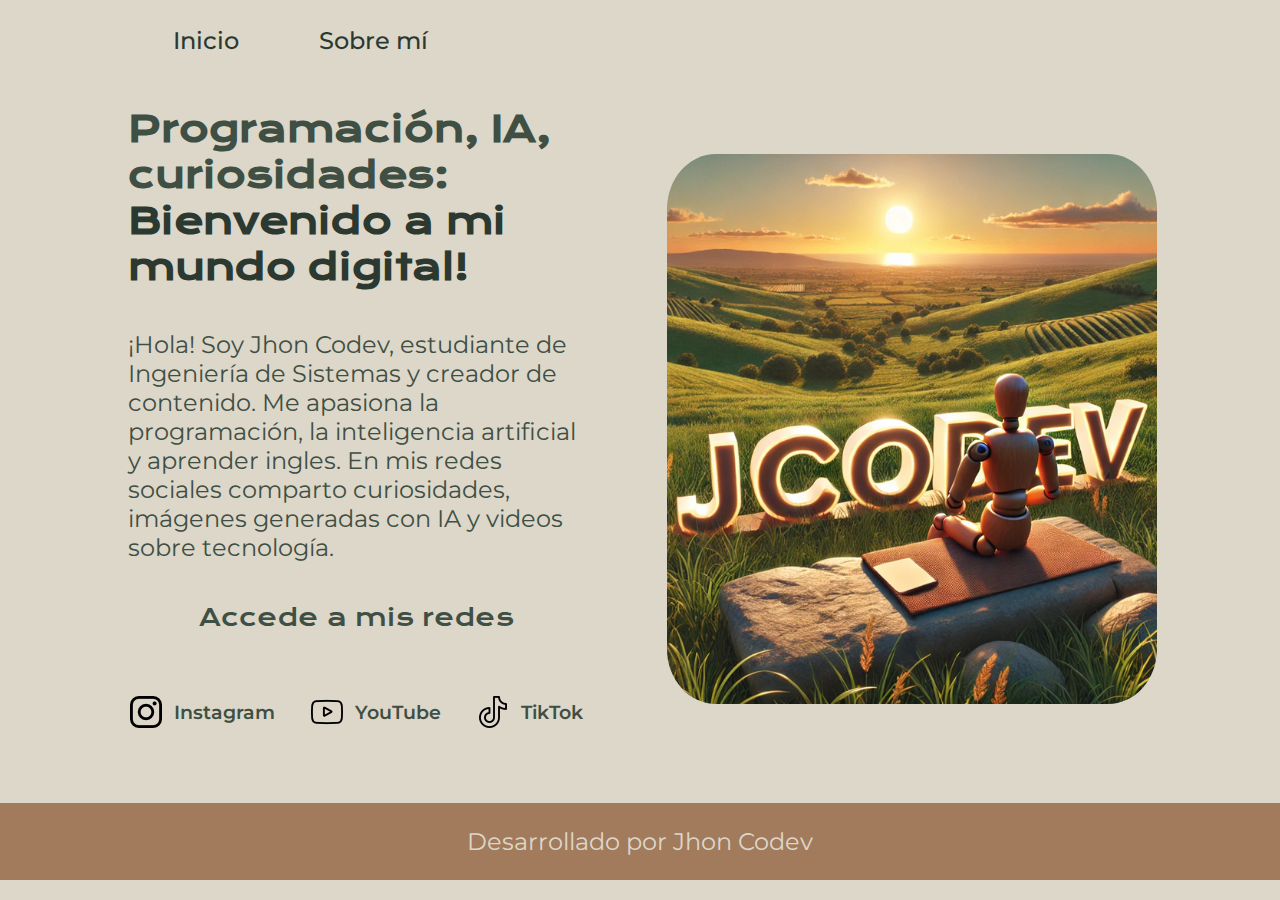
<file: index.html>
<!DOCTYPE html>
<html lang="es-mx">
<head>
    <meta charset="UTF-8"> 
    <meta http-equiv="X-UA-Compatible" content="IE=edge">
    <meta name="viewport" content="width=device-width, initial-scale=1.0">
    <title>Mi Portafolio</title>
    
    <link rel="stylesheet" href="./styles/style.css">
    
    <link rel="preconnect" href="https://fonts.googleapis.com">
    <link rel="preconnect" href="https://fonts.gstatic.com" crossorigin>
    <link href="https://fonts.googleapis.com/css2?family=Krona+One&display=swap" rel="stylesheet">
    <link href="https://fonts.googleapis.com/css2?family=Montserrat:ital,wght@0,100..900;1,100..900&display=swap" rel="stylesheet">
</head>
<body>
    <header class="header">
        <nav class="header__menu">
            <a class="header__menu__link" href="./index.html">Inicio</a>
            <a class="header__menu__link" href="./about-me.html">Sobre mí</a>
        </nav>
    </header>
    <main class="presentacion">
        <section class="presentacion__contenido">
            
            <h1 class="presentacion__contenido__titulo">
                Programación, IA, curiosidades: 
                <strong class="titulo-destaque">Bienvenido a mi mundo digital!
                </strong>
            </h1>
    
            <p class="presentacion__contenido__descripcion"> 
                ¡Hola! Soy Jhon Codev, estudiante de Ingeniería de Sistemas 
                y creador de contenido. Me apasiona la programación, 
                la inteligencia artificial y aprender ingles. En mis redes sociales 
                comparto curiosidades, imágenes generadas con IA y videos sobre tecnología.
            </p>
            

            <!-- En esre DIV estan los enlaces y el título-->
            
            <h2 class="presentacion__enlaces__subtitulo">Accede a mis redes</h2>

            <div class="presentacion__enlaces">
                
                <a class="presentacion__enlaces__link" href="https://instagram.com/jhoncodev/"> <img src="./assets/logotipo-de-instagram.png" alt="Logotipo de Instagram"> Instagram</a>
                <a class="presentacion__enlaces__link" href="https://youtube.com/@JhonCodev/"> <img src="./assets/youtube.png" alt="Logotipo de YouTube"> YouTube</a>
                <a class="presentacion__enlaces__link" href="https://www.tiktok.com/@jhoncodev"> <img src="./assets/tik-tok.png" alt="Logotipo de TikTok"> TikTok</a>
            
            </div>
        
        </section>
       
        <img class="presentacion__imagen" src="./assets/perfil-picture.png" alt="Foto de presentacion a redes">

    </main>
    <footer class="footer">
        <p>Desarrollado por Jhon Codev</p>
    </footer>
</body> 
</html>
</file>
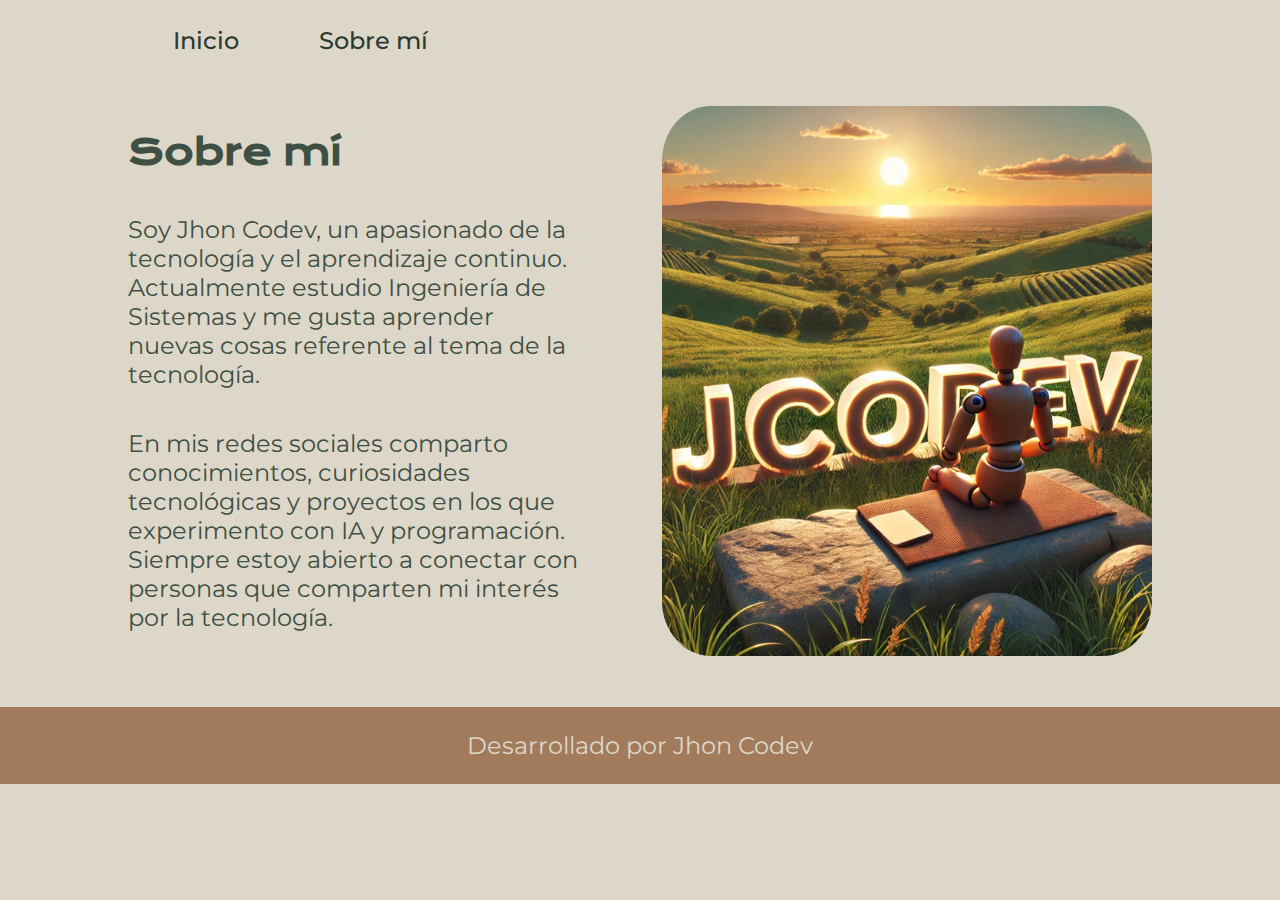
<file: about-me.html>
<!DOCTYPE html>
<html lang="en">
<head>
    <meta charset="UTF-8">
    <meta name="viewport" content="width=device-width, initial-scale=1.0">
    <title>Mi Portafolio</title>

    <link rel="stylesheet" href="./styles/style.css">

    <link rel="preconnect" href="https://fonts.googleapis.com">
    <link rel="preconnect" href="https://fonts.gstatic.com" crossorigin>
    <link href="https://fonts.googleapis.com/css2?family=Krona+One&display=swap" rel="stylesheet">
    <link href="https://fonts.googleapis.com/css2?family=Montserrat:ital,wght@0,100..900;1,100..900&display=swap" rel="stylesheet">

</head>
<body>
    <header class="header">
        <nav class="header__menu">
            <a class="header__menu__link" href="./index.html">Inicio</a>
            <a class="header__menu__link" href="./about-me.html">Sobre mí</a>
        </nav>
    </header>
    <main class="presentacion">
        <section class="presentacion__contenido">

            <h1 class="presentacion__contenido__titulo">Sobre mí</h1>
            
            <p class="presentacion__contenido__descripcion">
                Soy Jhon Codev, un apasionado de la tecnología y el 
                aprendizaje continuo. Actualmente estudio Ingeniería
                de Sistemas y me gusta aprender nuevas cosas referente
                al tema de la tecnología.  
            </p>

            <p class="presentacion__contenido__descripcion">
                En mis redes sociales comparto conocimientos, 
                curiosidades tecnológicas y proyectos en los 
                que experimento con IA y programación. Siempre 
                estoy abierto a conectar con personas que 
                comparten mi interés por la tecnología.
            </p>
        </section>

        <img class="presentacion__imagen" src="./assets/perfil-picture.png" alt="Foto de presentacion a redes">

    </main>
    <footer class="footer">
        <p>Desarrollado por Jhon Codev</p>
    </footer>
</body>
</html>
</file>
<file: styles/style.css>
/*Creamos variables*/

:root{

    /*Variables colores*/
    --color-primary: #2C3930;
    --color-secondary: #3F4F44;
    --color-tertiary: #A27B5C;
    --color-background: #DCD7C9;

    /*Variables fuentes*/
    --fuente-montserrat:'Montserrat', sans-serif;
    --fuente-krona: 'Krona one', sans-serif;
}

/*------------------------------------------------------*/

* {
    padding: 0%;
    margin: 0%;
}

body{
    box-sizing: border-box;
    background-color: var(--color-background);
    color: var(--color-secondary);
}

.header{
    padding: 2% 0% 0% 13.5%;
}

.header__menu{
    display: flex;
    gap: 80px;
}

.header__menu__link{
    font-family: var(--fuente-montserrat);
    font-size: 1.5rem;
    font-weight: 500;
    color: var(--color-primary);
    text-decoration: none;
}

.header__menu__link:hover{
    color: var(--color-tertiary);
}

.presentacion{
    padding: 4% 10%;
    display: flex;
    align-items: center;
    justify-content: space-around;
    gap: 82px;
}

.presentacion__contenido{
    width: 50%;
    display: flex;
    flex-direction: column;
    gap: 40px;
    text-align: left;
}

.titulo-destaque{
    color: var(--color-primary);
}



.presentacion__contenido__titulo{
    font-size: 2.25rem;
    font-family: var(--fuente-krona);
    font-style: normal;
}

.presentacion__contenido__descripcion{
    font-size: 1.5rem;
    font-family: var(--fuente-montserrat);
    font-style: normal;
}

/* Este es el diseño de título de los enlaces*/
.presentacion__enlaces__subtitulo{
    font-size: 1.5rem;
    font-family: var(--fuente-krona);
    font-weight: 400;
    font-style: normal;
    display: flex;
    justify-content: center;
}

.presentacion__enlaces{
    display: flex;
    justify-content: center;
    align-items: center;
    gap: 32px;
}

.presentacion__enlaces__link{
    background-color: var(--color-background);
    width: 50%;
    text-align: center;
    padding: 21.5px 0;
    border-radius: 8px;
    border: 2px solid var(--color-background);
    font-family: var(--fuente-montserrat);
    font-size: 1.19rem;
    font-weight: 600;
    color: var(--color-secondary);
    text-decoration: none;
    display: flex;
    align-items: center;
    justify-content: center;
    gap: 12px;
}

.presentacion__enlaces__link:hover{
    cursor: pointer;
    background-color: var(--color-tertiary)
}

.presentacion__imagen{
    width: 50%;
    border-radius: 10%;
}

.presentacion__imagen:hover {
    transform: scale(1.05);
    filter: brightness(1.1);
}

/**/

.footer{
    background-color: var(--color-tertiary);
    padding: 24px;
    color: var(--color-background);
    text-align: center;
    font-family: var(--fuente-montserrat);
    font-weight: 400;
    font-size: 1.5rem;
}

@media (max-width: 1200px) {
    
    .header{
        padding: 10%;
    }

    .header__menu{
        justify-content: center;
    }

    .presentacion{
        flex-direction: column-reverse;
        padding: 5%;
    }

    .presentacion__contenido{
        width: auto;
        text-align: center;
    }

    .presentacion__enlaces{
        flex-direction: column;
        gap: 16px;
    }
    
}
</file>
